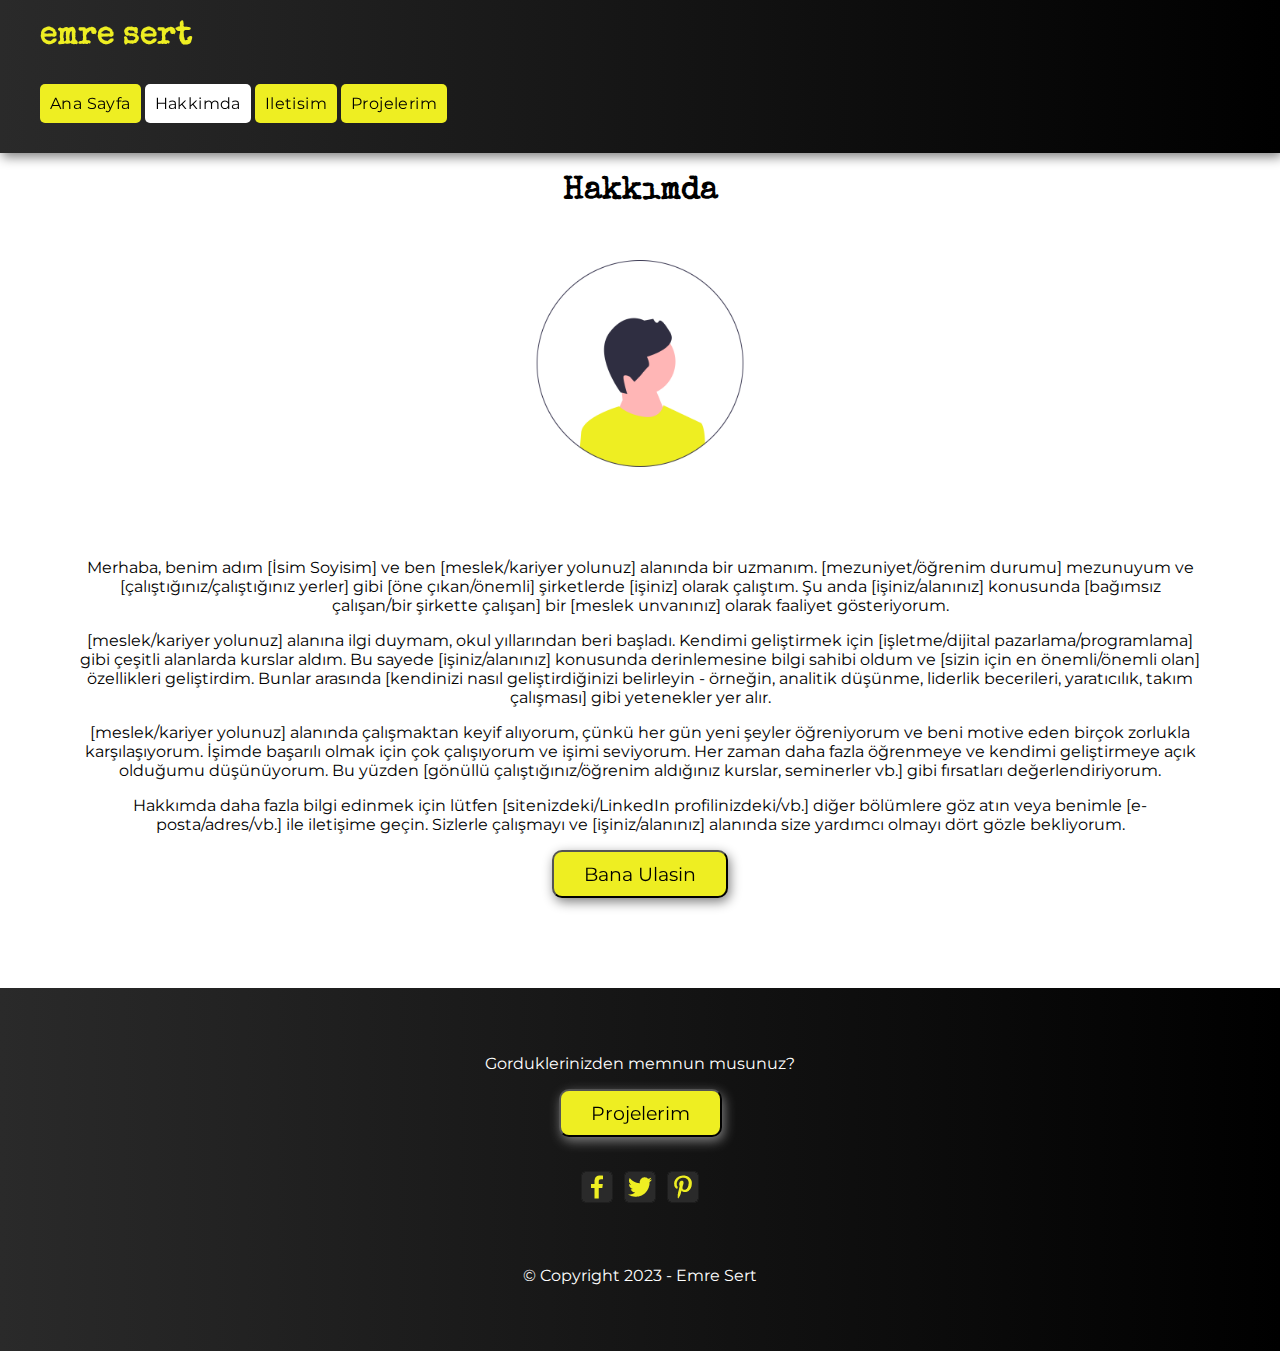
<file: about.html>
<!DOCTYPE html>
<html lang="tr">

<head>
    <meta charset="UTF-8">
    <meta name="viewport" content="width=device-width, initial-scale=1.0">
    <link href="/style/index.css" rel="stylesheet">
    <link rel="preconnect" href="https://fonts.googleapis.com">
    <link rel="preconnect" href="https://fonts.gstatic.com" crossorigin>
    <link href="https://fonts.googleapis.com/css2?family=Montserrat&family=Special+Elite&display=swap" rel="stylesheet">
    <link rel="apple-touch-icon" sizes="180x180" href="/assets/apple-touch-icon.png">
    <link rel="icon" type="image/png" sizes="32x32" href="/assets/favicon-32x32.png">
    <link rel="icon" type="image/png" sizes="16x16" href="/assets/favicon-16x16.png">
    <link rel="manifest" href="/assets/site.webmanifest">
    <title>Emre Sert Portfolio</title>
</head>

<body>
    <header>
        <h1>emre sert</h1>
        <nav>
            <a href="index.html">Ana Sayfa</a>
            <a class="aktif" href="about.html">Hakkimda</a>
            <a href="contact.html">Iletisim</a>
            <a href="projects.html">Projelerim</a>
        </nav>
    </header>
    <div class="content-header">
        <h1> Hakkımda </h1>
        <img width="300" height="auto" src="/assets/undraw_Male_avatar_g98d.png">
    </div>

    <section class="about container">

        <div class="pad">
            <p>Merhaba, benim adım [İsim Soyisim] ve ben [meslek/kariyer yolunuz] alanında bir uzmanım.
                [mezuniyet/öğrenim durumu] mezunuyum ve [çalıştığınız/çalıştığınız yerler] gibi [öne çıkan/önemli]
                şirketlerde [işiniz] olarak çalıştım. Şu anda [işiniz/alanınız] konusunda [bağımsız çalışan/bir şirkette
                çalışan] bir [meslek unvanınız] olarak faaliyet gösteriyorum.
            </p>
            <p>[meslek/kariyer yolunuz] alanına ilgi duymam, okul yıllarından beri başladı. Kendimi geliştirmek için
                [işletme/dijital pazarlama/programlama] gibi çeşitli alanlarda kurslar aldım. Bu sayede
                [işiniz/alanınız] konusunda derinlemesine bilgi sahibi oldum ve [sizin için en önemli/önemli olan]
                özellikleri geliştirdim. Bunlar arasında [kendinizi nasıl geliştirdiğinizi belirleyin - örneğin,
                analitik düşünme, liderlik becerileri, yaratıcılık, takım çalışması] gibi yetenekler yer alır.
            </p>
            <p>
                [meslek/kariyer yolunuz] alanında çalışmaktan keyif alıyorum, çünkü her gün yeni şeyler öğreniyorum ve
                beni motive eden birçok zorlukla karşılaşıyorum. İşimde başarılı olmak için çok çalışıyorum ve işimi
                seviyorum. Her zaman daha fazla öğrenmeye ve kendimi geliştirmeye açık olduğumu düşünüyorum. Bu yüzden
                [gönüllü çalıştığınız/öğrenim aldığınız kurslar, seminerler vb.] gibi fırsatları değerlendiriyorum.
            </p>
            <p>
                Hakkımda daha fazla bilgi edinmek için lütfen [sitenizdeki/LinkedIn profilinizdeki/vb.] diğer bölümlere
                göz atın veya benimle [e-posta/adres/vb.] ile iletişime geçin. Sizlerle çalışmayı ve [işiniz/alanınız]
                alanında size yardımcı olmayı dört gözle bekliyorum.
            </p>
            <button onClick="location.href='contact.html'">Bana Ulasin</button>
        </div>
    </section>


    <footer>
        <div class="ulas">
            <p>Gorduklerinizden memnun musunuz?</p>
            <button onClick="location.href='projects.html'">Projelerim</button>
            <div class="share">
                <a href="#" target="_blank"><img src="/assets/facebook.png"></a>
                <a href="#" target="_blank"><img src="/assets/twitter.png"></a>
                <a href="#" target="_blank"><img src="/assets/pinterest.png"></a>
            </div>
        </div>
        <p class="copyright">© Copyright 2023 - Emre Sert</p>
    </footer>
    <style>
        body {
            background: white
        }
    </style>
</body>

</html>
</file>
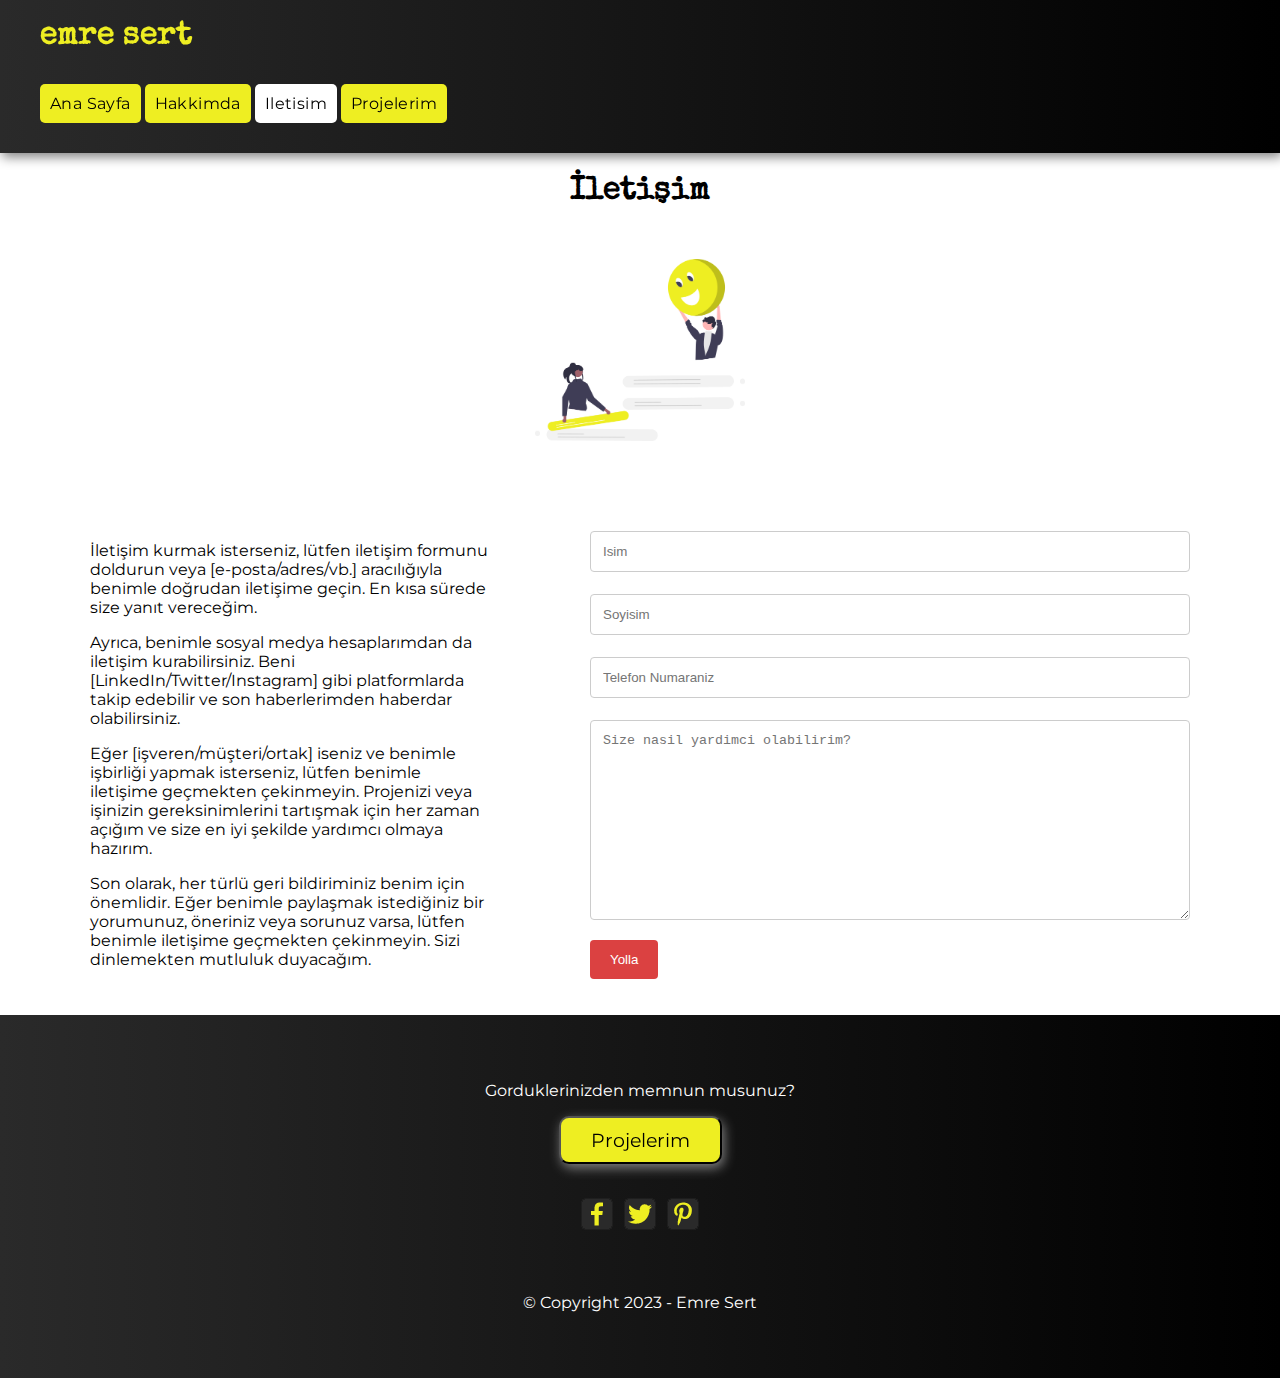
<file: contact.html>
<!DOCTYPE html>
<html lang="tr">

<head>
    <meta charset="UTF-8">
    <meta name="viewport" content="width=device-width, initial-scale=1.0">
    <link href="/style/index.css" rel="stylesheet">
    <link rel="preconnect" href="https://fonts.googleapis.com">
    <link rel="preconnect" href="https://fonts.gstatic.com" crossorigin>
    <link href="https://fonts.googleapis.com/css2?family=Montserrat&family=Special+Elite&display=swap" rel="stylesheet">
    <link rel="apple-touch-icon" sizes="180x180" href="/assets/apple-touch-icon.png">
    <link rel="icon" type="image/png" sizes="32x32" href="/assets/favicon-32x32.png">
    <link rel="icon" type="image/png" sizes="16x16" href="/assets/favicon-16x16.png">
    <link rel="manifest" href="/assets/site.webmanifest">
    <title>Emre Sert Portfolio</title>

    <style>
        body {
            background: white
        }
        .about {padding-bottom: 20px}
    </style>
</head>

<body>
    <header>
        <h1>emre sert</h1>
        <nav>
            <a href="index.html">Ana Sayfa</a>
            <a href="about.html">Hakkimda</a>
            <a class="aktif" href="contact.html">Iletisim</a>
            <a href="projects.html">Projelerim</a>
        </nav>
    </header>

        <div class="content-header">
            <h1> İletişim </h1>
            <img width="300" height="auto" src="/assets/undraw_Online_discussion_re_nn7e.png">
        </div>

        <section class="contact container">
        <div class="left-contact">
            <p>İletişim kurmak isterseniz, lütfen iletişim formunu doldurun veya [e-posta/adres/vb.] aracılığıyla benimle doğrudan iletişime geçin. En kısa sürede size yanıt vereceğim.
            </p>
    <p>
        Ayrıca, benimle sosyal medya hesaplarımdan da iletişim kurabilirsiniz. Beni [LinkedIn/Twitter/Instagram] gibi platformlarda takip edebilir ve son haberlerimden haberdar olabilirsiniz.
    </p>            
    <p>
        Eğer [işveren/müşteri/ortak] iseniz ve benimle işbirliği yapmak isterseniz, lütfen benimle iletişime geçmekten çekinmeyin. Projenizi veya işinizin gereksinimlerini tartışmak için her zaman açığım ve size en iyi şekilde yardımcı olmaya hazırım.
    </p>
    <p>
        Son olarak, her türlü geri bildiriminiz benim için önemlidir. Eğer benimle paylaşmak istediğiniz bir yorumunuz, öneriniz veya sorunuz varsa, lütfen benimle iletişime geçmekten çekinmeyin. Sizi dinlemekten mutluluk duyacağım.
    </p>
        </div>
        <div class="right-contact">
            <form action="/action_page.php">
                <input type="text" id="isim" placeholder="Isim" name="firstname">

                <input type="text" id="soyisim" placeholder="Soyisim" name="lastname">

                <input type="text" id="tel" placeholder="Telefon Numaraniz" name="lastname">

                <textarea id="mesaj" name="mesaj" placeholder="Size nasil yardimci olabilirim?"
                    style="height:200px"></textarea>

                <input type="submit" value="Yolla">
            </form>
        </div>
        </section>

        <footer>
            <div class="ulas">
                <p>Gorduklerinizden memnun musunuz?</p>
                <button onClick="location.href='projects.html">Projelerim</button>
                <div class="share">
                    <a href="#" target="_blank"><img src="/assets/facebook.png"></a>
                    <a href="#" target="_blank"><img src="/assets/twitter.png"></a>
                    <a href="#" target="_blank"><img src="/assets/pinterest.png"></a>
                </div>
            </div>
            <p class="copyright">© Copyright 2023 - Emre Sert</p>
        </footer>
    </body>

</html>
</file>
<file: style/index.css>
body {
    margin: 0;
    background: #eaeaea;
}

h1,
h2,
h3 {
    font-family: 'Special Elite', cursive;
}

p,
a,
span,
button {
    font-family: 'Montserrat', sans-serif;
}

header {
    max-height: 400px;
    background: rgb(42, 42, 42);
    background: linear-gradient(90deg, rgba(42, 42, 42, 1) 0%, rgba(0, 0, 0, 1) 100%);
    filter: drop-shadow(2px 4px 6px grey);
    padding: 20px;
}

header h1 {
    color: #eeee22;
    margin-top: 0;
}

header nav a {
    padding: 10px;
    color: rgb(0 0 0);
    background: rgb(238 238 34);
    text-decoration: none;
    border-radius: 5px;
    letter-spacing: .4px;
}

header nav a:hover {
    background: rgb(255, 255, 255);
    color: rgb(0, 0, 0);
}

/*Desktop*/
@media only screen and (min-width: 768px) {
    nav {
        padding: 20px;
    }


    header h1 {
        padding-left: 20px
    }

    .hero-desc {
        padding: 40px;
    }

    .gallery {
        display: grid;
        grid-template-columns: repeat(4, 1fr);
        grid-template-rows: repeat(2, 1fr);
        grid-column-gap: 20px;
        grid-row-gap: 20px;
        margin: 50px 15px;
        text-align: center;
    }

    .proje-desc {
        padding: 30px
    }
}

/*Mobile Query*/
@media only screen and (max-width:480px) {
    .hero {
        display: flex;
        flex-direction: column;
        padding: 0;
        align-items: center;
    }

    header nav a {
        padding: 5px !important;
        font-size: 14px;
    }

    nav {
        text-align: center;
    }

    header h1 {
        text-align: center;
    }

    .hero-desc {
        text-align: center;
    }

    .gallery {
        display: grid;
        grid-template-columns: none;
        grid-template-rows: none;
        grid-column-gap: inherit;
        grid-row-gap: 20px;
        margin: 100px 15px;
        text-align: center;
    }

    .hero-img img {
        max-width: 100%;
    }

    .hero-img {
        padding: 0 !important
    }

    .contact {
        display: flex;
        justify-content: center;
        flex-direction: column;
    }

}

.hero-img {
    padding: 20px;
}

.hero-desc {
    font-size: 1.2em;
}

.hero {
    display: flex;
    align-items: center;
}

.hero-desc button {
    padding: 10px 30px;
    font-size: 1.2em;
    background: black;
    color: #eeee22;
    border-radius: 10px;
    filter: drop-shadow(2px 4px 6px grey);
    cursor: pointer;
}

.hero-desc button:hover {
    filter: none;
}

.gallery img {
    width: 100%;
    height: 300px;
    object-fit: cover;
}

.images span {
    text-align: center;
    margin-top: 0;
    display: block;
    text-transform: capitalize;
}

footer {
    padding: 50px;
    text-align: center;
    background: rgb(42, 42, 42);
    background: linear-gradient(90deg, rgba(42, 42, 42, 1) 0%, rgba(0, 0, 0, 1) 100%);
}

footer p {
    color: white
}

footer button,
.about button {
    padding: 10px 30px;
    font-size: 1.2em;
    background: #eeee22;
    color: rgb(0, 0, 0);
    border-radius: 10px;
    filter: drop-shadow(2px 4px 6px grey);
    cursor: pointer;
}

footer button:hover,
.about button:hover {
    filter: none;
}

.copyright {
    text-align: center;
}

.ulas {
    padding-bottom: 40px
}

.share {
    margin-top: 30px
}

.about {
    display: flex;
    flex-direction: column;
    align-items: center;
    padding-bottom: 50px;
    text-align: center;
}

.container {
    width: 1200px;
    max-width: 100%;
    margin: 0 auto;
}

.left-contact {
    max-width: 400px;
    padding: 0 40px 30px;
}

.right-contact {
    max-width: 600px;
    padding: 0 40px 30px;
}

input[type=text],
select,
textarea {
    width: 100%;
    padding: 12px;
    border: 1px solid #ccc;
    border-radius: 4px;
    box-sizing: border-box;
    margin-top: 6px;
    margin-bottom: 16px;
    resize: vertical;
}

input[type=submit] {
    background-color: #db4141;
    color: white;
    padding: 12px 20px;
    border: none;
    border-radius: 4px;
    cursor: pointer;
}

input[type=submit]:hover {
    background-color: #45a049;
}

.contact {
    display: flex;
    justify-content: space-around;
    padding-top: 50px;
}

.pad {
    padding: 40px
}

.content-header {
    text-align: center;
}

/*Desktop Query*/
@media only screen and (min-width: 768px) {
    .proje {
        display: flex;
        flex-direction: row;
        gap: 40px;
        padding: 40px;
        margin-bottom: 50px;
    }

    .o {
        order: 2
    }
}

.projeler button {
    background: black;
    padding: 10px 20px;
    font-size: 22px;
    color: #eeee22;
    margin-top: 30px;
    border-radius: 10px;
    cursor: pointer
}

.proje img {
    border-radius: 10px;
    width: 100%;
}

.proje:nth-child(even) {
    background: rgb(247, 247, 247);
    border-radius: 10px;
}

.proje-desc p {
    line-height: 1.6em;
}

@media only screen and (max-width:480px) {
    .proje {
        padding: 30px;
        display: flex;
        flex-direction: column-reverse;
        text-align:center;
    }

    .proje img {
        padding-bottom: 30px
    }

    .proje-desc {
        padding-bottom: 20px;
    }
}

.aktif {
    background: white
}

@media (min-width: 768px) and (max-width: 1024px) {
    .proje {
        display: flex;
        flex-direction: column-reverse;
        gap: 40px;
        padding: 40px;
        margin-bottom: 50px;
    }

    .o {
        order: 0
    }

    .contact {
        flex-direction: column;
    }

    .left-contact {
        max-width: 100%;
    }

    .right-contact {
        max-width: 100%;
    }

    .hero {
        flex-direction: column;
        text-align: center;
    }

    .gallery img {
        height: 150px;
    }

    }
</file>
